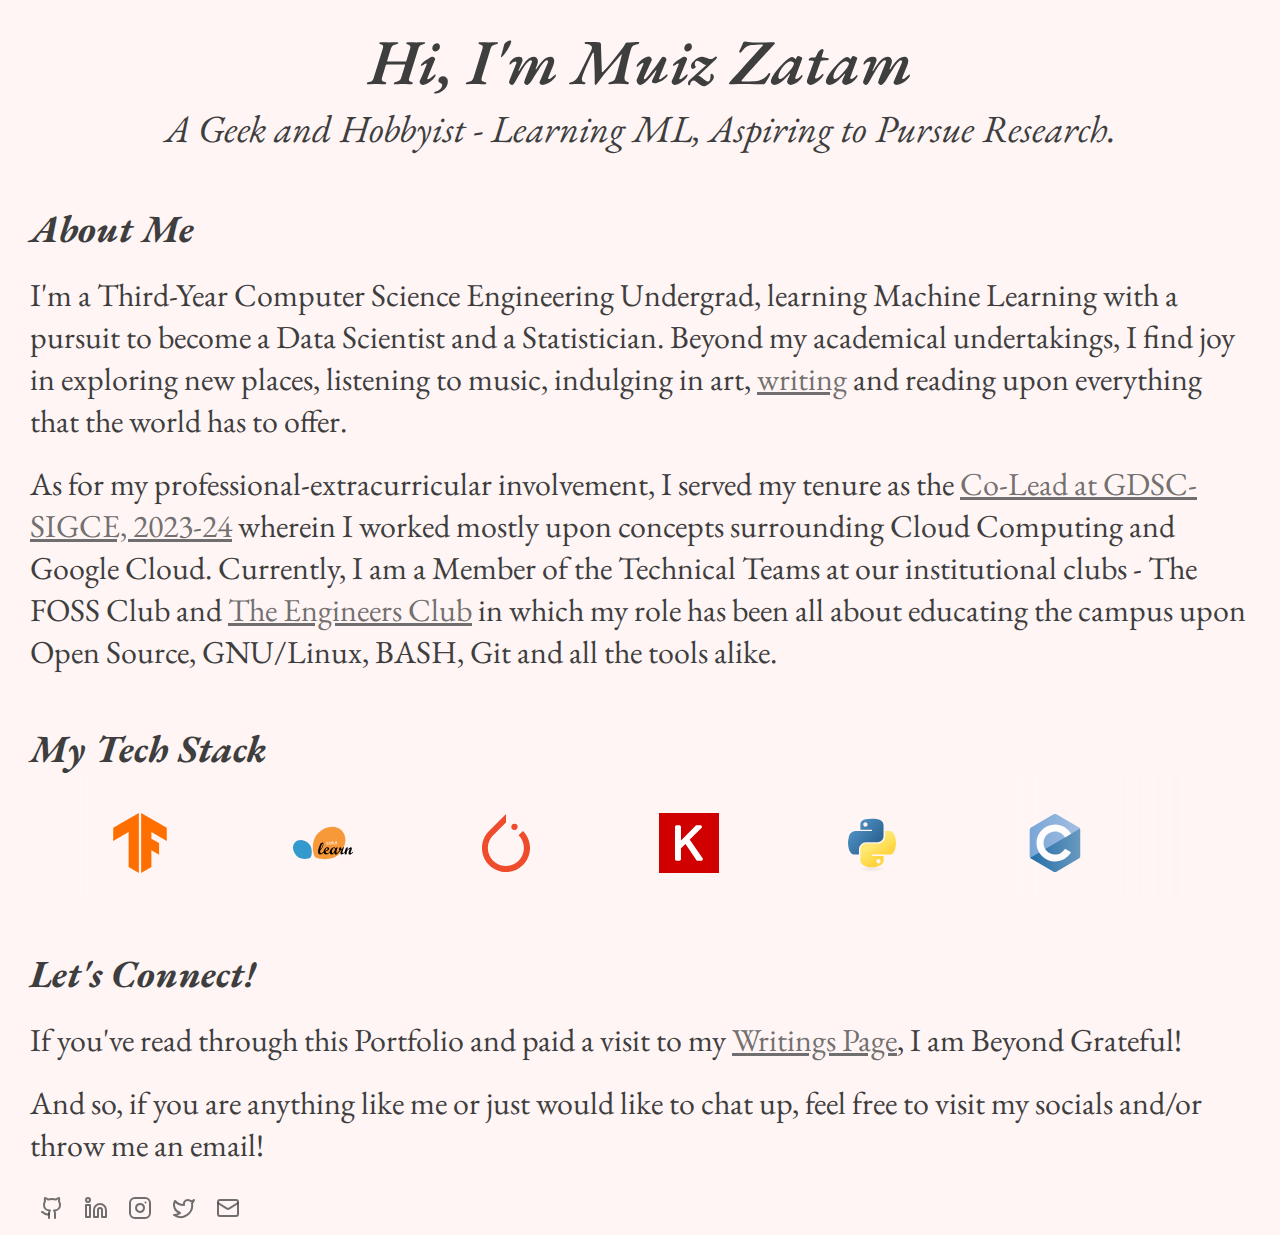
<file: index.html>
<!DOCTYPE html>
<html lang="en">
<head>
  <meta charset="UTF-8">
  <link rel="stylesheet" href="./style.css">
  <link rel="preconnect" href="https://fonts.googleapis.com">
  <link rel="preconnect" href="https://fonts.gstatic.com" crossorigin>
  <link href="https://fonts.googleapis.com/css2?family=EB+Garamond:ital,wght@0,400..800;1,400..800&display=swap" rel="stylesheet">
  <link rel="shortcut icon" href="[data-uri]" type="image/x-icon">
  <title>Muizzz</title>
</head>
<body>
  
  <header>
    <h1>
      Hi, I'm Muiz Zatam
    </h1>
    <p>
      A Geek and Hobbyist - Learning ML, Aspiring to Pursue Research.
    </p>
  </header>
  
  <section id="About">
    <h2>
      About Me
    </h2>
    <br>
    <p>
      I'm a Third-Year Computer Science Engineering Undergrad, learning Machine Learning with a pursuit to become a Data Scientist and a Statistician. Beyond my academical undertakings, I find joy in exploring new places, listening to music, indulging in art, <a href="./writings.html" target="_blank">writing</a> and reading upon everything that the world has to offer.
    </p>
    <br>
    <p>
      As for my professional-extracurricular involvement, I served my tenure as the <a href="https://www.instagram.com/gdsc_sigce/p/CyyLucqNwGz/" target="_blank">Co-Lead at GDSC-SIGCE, 2023-24</a> wherein I worked mostly upon concepts surrounding Cloud Computing and Google Cloud. Currently, I am a Member of the Technical Teams at our institutional clubs - The FOSS Club and <a href="https://www.linkedin.com/posts/the-engineers-club-sigce_foss-careergrowth-collegeclub-activity-7206649613942939650-R-sS?utm_source=share&utm_medium=member_desktop">The Engineers Club</a> in which my role has been all about educating the campus upon Open Source, GNU/Linux, BASH, Git and all the tools alike.
    </p>
  </section>
    
  <section id="TechStack">
    <h2>
      My Tech Stack
    </h2>
    
    <div class="logos">
      <div class="logos-slide">

        <img src="./Assets/tf.svg" alt="Tensorflow">
        <img src="./Assets/sk.svg" alt="Scikit Learn">
        <img src="./Assets/pytorch.svg" alt="Pytorch">
        <img src="./Assets/keras.svg" alt="Keras">
        <img src="./Assets/python.svg" alt="Python">
        <img src="./Assets/c.svg" alt="C">
        <img src="./Assets/bash.svg" alt="BASH">
        <img src="./Assets/psql.svg" alt="PostgreSQL">
        <img src="./Assets/gcloud.svg" alt="Google Cloud">
        <img src="./Assets/git.svg" alt="Git">
        <img src="./Assets/github.svg" alt="Github">
        <img src="./Assets/linux.svg" alt="GNU/Linux">
        <img src="./Assets/docker.svg" alt="Docker">
        <img src="./Assets/html.svg" alt="HTML5">
        <img src="./Assets/css.svg" alt="CSS3">
        <img src="./Assets/st.svg" alt="Streamlit">
        <img src="./Assets/firefox.svg" alt="Firefox">
        <img src="./Assets/markdown.svg" alt="Markdown">
      </div>

      <div class="logos-slide">

        <img src="./Assets/tf.svg" alt="Tensorflow">
        <img src="./Assets/sk.svg" alt="Scikit Learn">
        <img src="./Assets/pytorch.svg" alt="Pytorch">
        <img src="./Assets/keras.svg" alt="Keras">
        <img src="./Assets/python.svg" alt="Python">
        <img src="./Assets/c.svg" alt="C">
        <img src="./Assets/bash.svg" alt="BASH">
        <img src="./Assets/psql.svg" alt="PostgreSQL">
        <img src="./Assets/gcloud.svg" alt="Google Cloud">
        <img src="./Assets/git.svg" alt="Git">
        <img src="./Assets/github.svg" alt="Github">
        <img src="./Assets/linux.svg" alt="GNU/Linux">
        <img src="./Assets/docker.svg" alt="Docker">
        <img src="./Assets/html.svg" alt="HTML5">
        <img src="./Assets/css.svg" alt="CSS3">
        <img src="./Assets/st.svg" alt="Streamlit">
        <img src="./Assets/firefox.svg" alt="Firefox">
        <img src="./Assets/markdown.svg" alt="Markdown">
      </div>
      

    </div>
  </section>

  <section id="Contact">

    <h2>
      Let's Connect!
    </h2>
    <br>
    <p>
      If you've read through this Portfolio and paid a visit to my <a href="./writings.html" target="_blank">Writings Page</a>, I am Beyond Grateful!
    </p>
    <br>
    <p>
      And so, if you are anything like me or just would like to chat up, feel free to visit my socials and/or throw me an email!
    </p>

    <nav>

      <ul>
        <li><a href="https://github.com/MuizZatam" target="_blank"><img src="[data-uri]" alt=""></a></li>
        <li><a href="https://www.linkedin.com/in/muizzatam/" target="_blank"><img src="[data-uri]" alt=""></a></li>
        <li><a href="https://www.instagram.com/muiz.zatam/" target="_blank"><img src="[data-uri]" alt=""></a></li>
        <li><a href="https://x.com/MuizZatam" target="_blank"><img src="[data-uri]" alt=""></a></li>
        <li><a href="https://mailto:muizzatam110@gmail.com" target="_blank"><img src="[data-uri]" alt=""></a></li>
      </ul>
    </nav>
  </section>
</body>
</html>
</file>
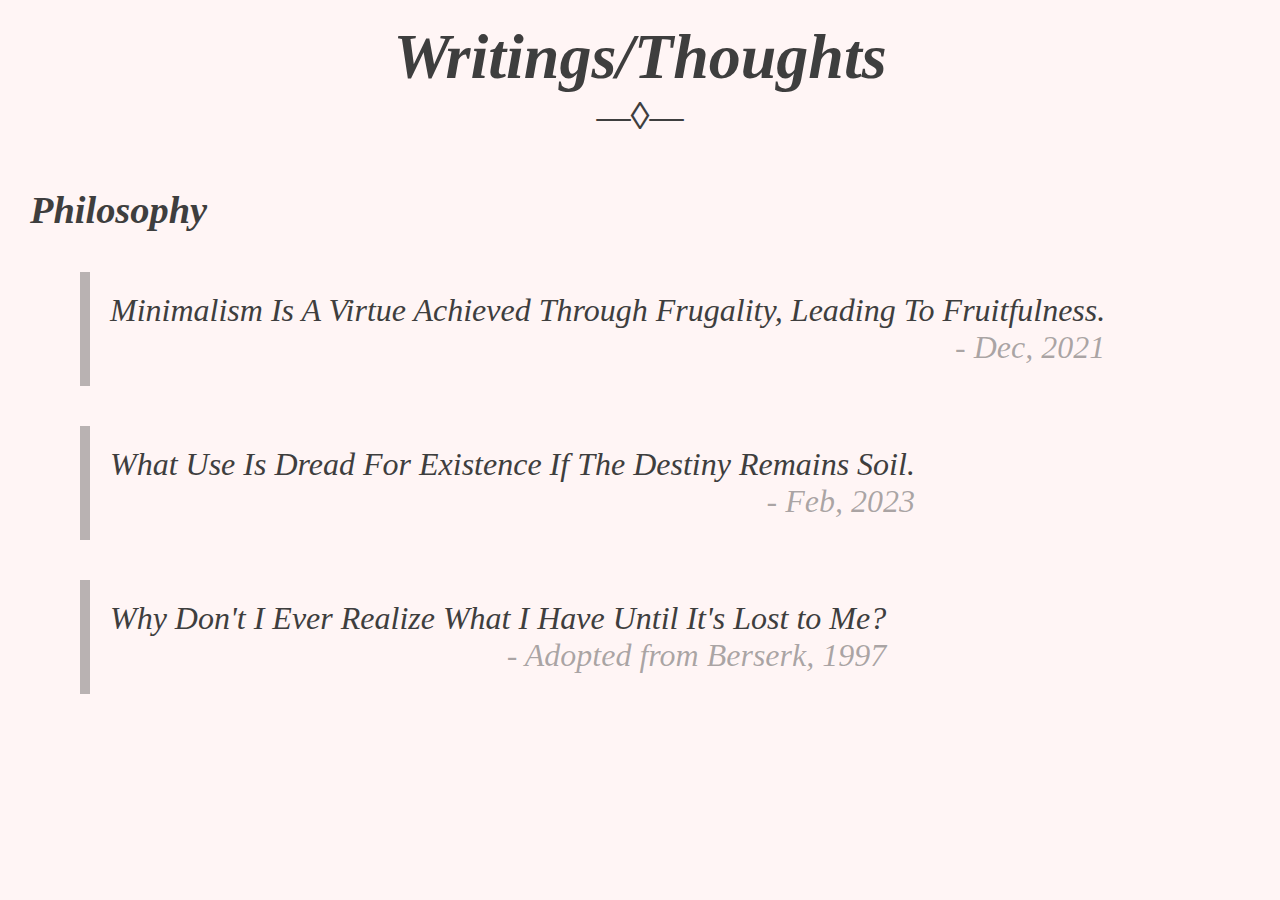
<file: writings.html>
<!DOCTYPE html>
<html lang="en">
<head>
    <meta charset="UTF-8">
    <meta name="viewport" content="width=device-width, initial-scale=1.0">
    <link rel="stylesheet" href="./style.css">
    <link rel="shortcut icon" href="[data-uri]" type="image/x-icon">
    <title>Muizzz</title>
</head>
<body>

    <header>
      <h1>Writings/Thoughts</h1>
      <p>—◊—</p>
    </header>
    <section id="Philosophy">

        <h2>
          Philosophy
        </h2>
    
        <blockquote>
          Minimalism Is A Virtue Achieved Through Frugality, Leading To Fruitfulness.<br>
          <p>- Dec, 2021</p>
        </blockquote>
    
        <blockquote>
          What Use Is Dread For Existence If The Destiny Remains Soil.<br>
          <p>- Feb, 2023</p>
        </blockquote>
    
        <blockquote>
          Why Don't I Ever Realize What I Have Until It's Lost to Me?<br>
          <p>- Adopted from Berserk, 1997</p>
        </blockquote>
      </section>
</body>
</html>
</file>
<file: style.css>
* {

  background-color: #fff5f5;
  color: #3e3e3e;
  font-family: "EB Garamond", serif;
  margin: 0;
  padding: 0;
  font-optical-sizing: auto;
}

h1 {

  font-weight: 600;
  font-style: italic;
  font-size: 5vw;
  text-align: center;
  margin: 20px 0px 0px 0px;
}

header p {

  text-align: center;
  font-style: italic;
  font-size: 3vw;
}

#About, #TechStack, #Philosophy, #Contact {

  margin: 50px 30px 0 30px;
}

h2 {

  font-style: italic;
  font-size: 3vw;
}

p {

  font-size: 2.5vw;
}

@keyframes slide {
  
  from {transform: translateX(0);}
  to {transform: translateX(-100%);}
}

.logos {
  overflow: hidden;
  padding: 20px;
  white-space: nowrap;
  mask-image: linear-gradient(to right, 
    rgba(0,0,0,0) 0%, 
    rgba(0,0,0,1) 5%, 
    rgba(0,0,0,1) 80%, 
    rgba(0,0,0,0) 95%, 
    rgba(0,0,0,0) 100%
  );
  -webkit-mask-image: linear-gradient(to right, 
    rgba(0,0,0,0) 0%, 
    rgba(0,0,0,1) 5%, 
    rgba(0,0,0,1) 80%, 
    rgba(0,0,0,0) 95%, 
    rgba(0,0,0,0) 100%
  );
}

.logos-slide {

  
  display: inline-block;
  animation: 35s slide infinite linear;
}

.logos:hover .logos-slide {

  animation-play-state: paused;
}

.logos-slide img {

  margin-top: 20px;
  height: 60px;
  padding: 0 60px;
  
}

blockquote {

  margin: 40px 0 20px 50px;
  font-size: 2.5vw;
  font-style: oblique;
  border-left: 10px solid #3e3e3e5d;
  padding: 20px;
  width: fit-content;
}

blockquote p {

  font-style: italic;
  color: #3e3e3e6f;
  text-align: right;
}

a {

  color: #3e3e3ebd;
}

ul {

  margin-top: 20px;
  display: flex;
  list-style: none;
}

li {

  padding: 10px;
}
</file>
